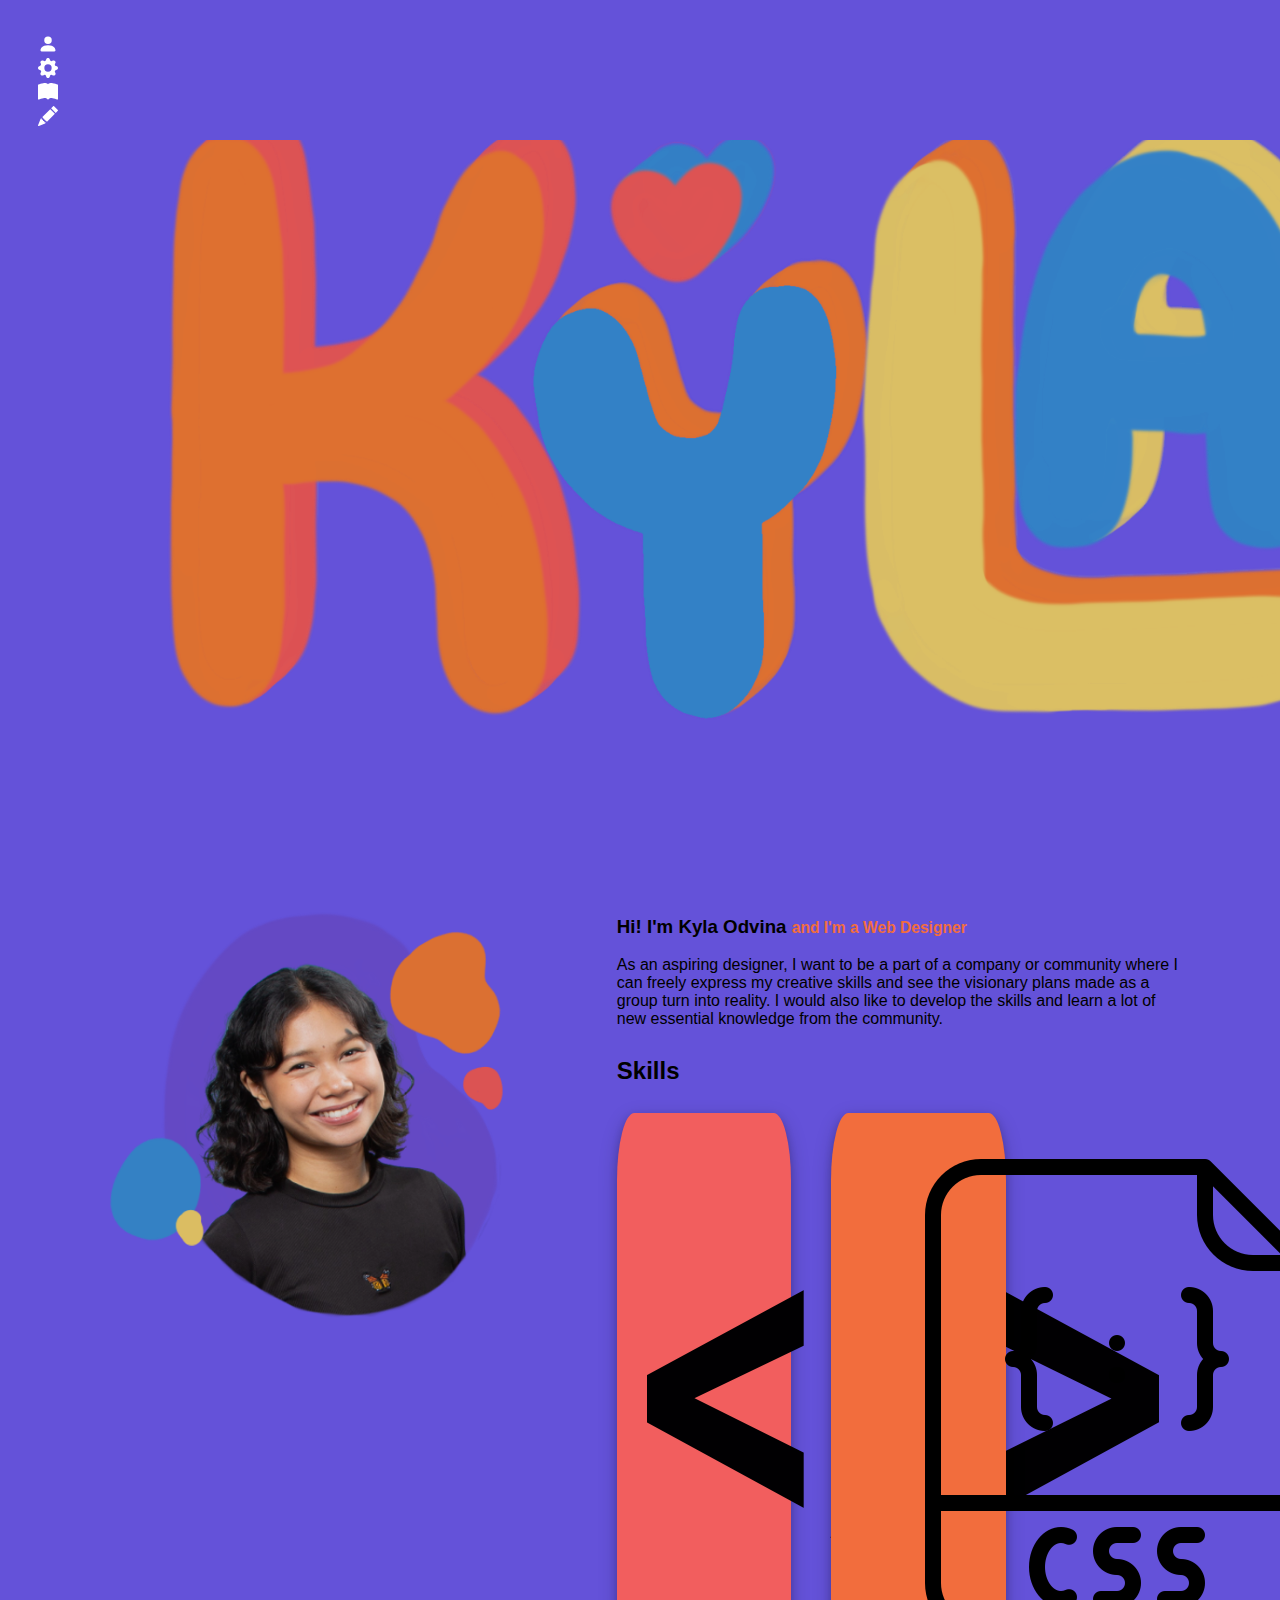
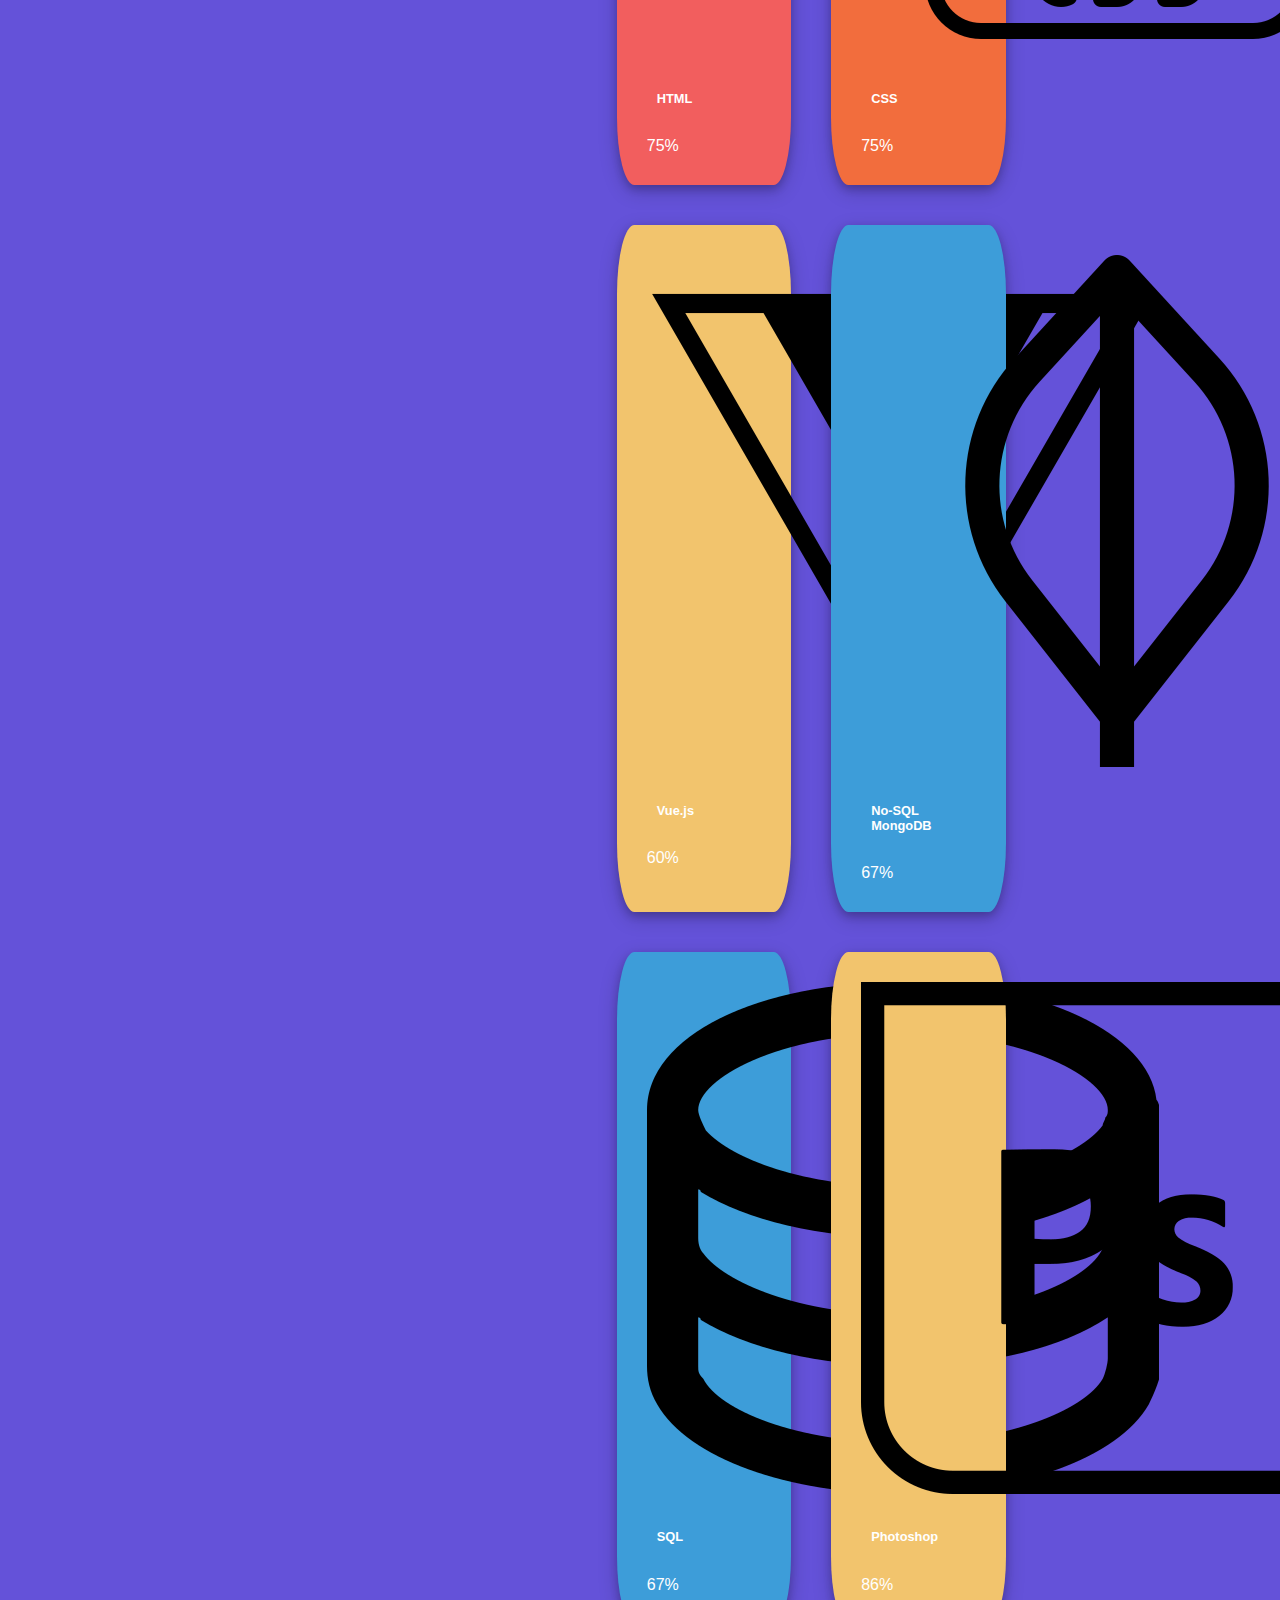
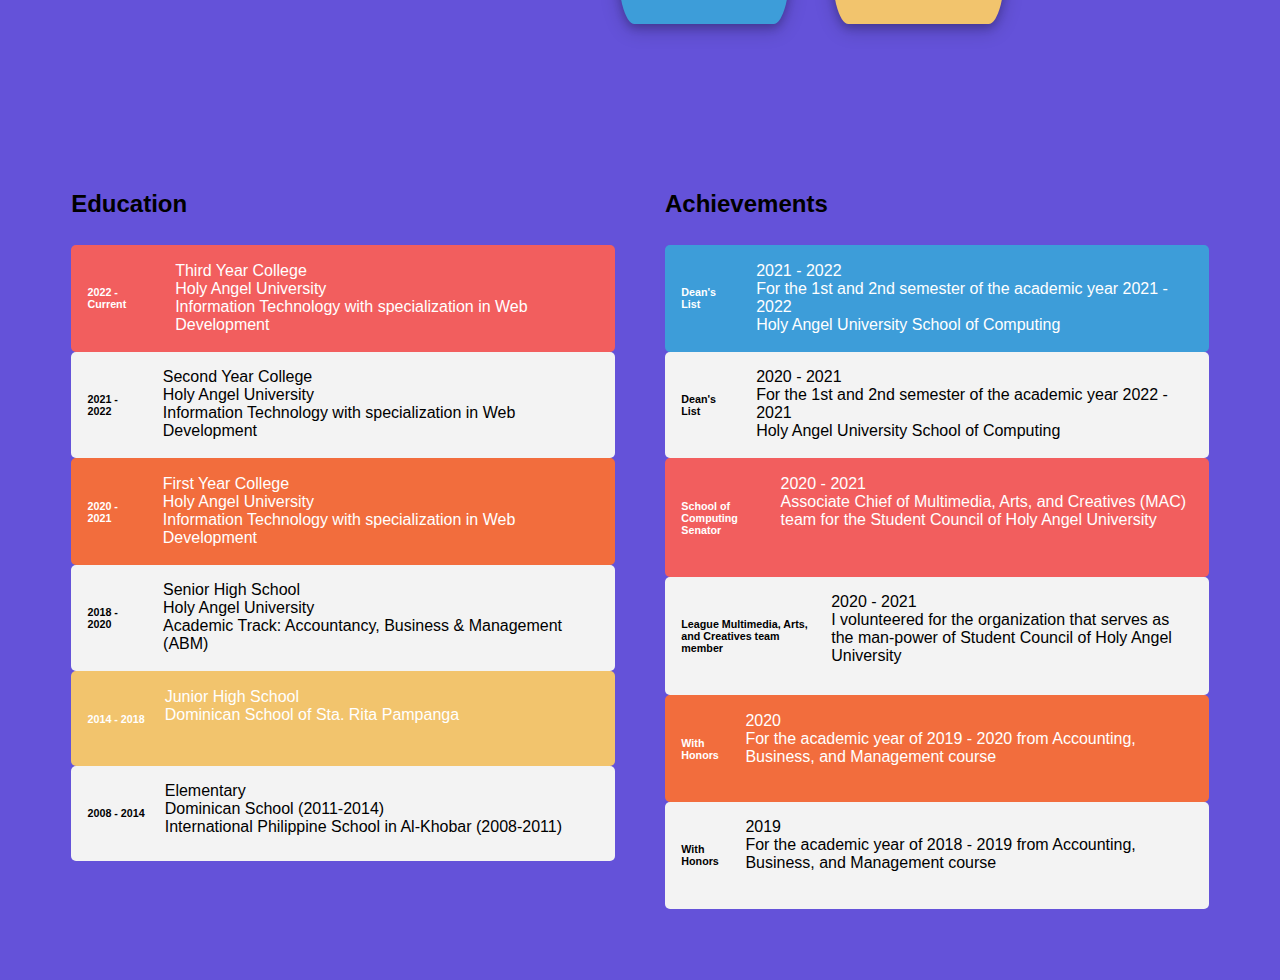
<file: index.html>
<!doctype html>
<html lang="en">

<head>
    <meta charset="utf-8">
    <title>Kyla</title>
    <!-- <base href="/">
    <meta name="viewport" content="width=device-width, initial-scale=1"> -->
    <link rel="stylesheet" href="projectcss.css">
    <link href="https://cdn.jsdelivr.net/npm/bootstrap@5.3.0-alpha1/dist/css/bootstrap.min.css" rel="stylesheet"
        integrity="sha384-GLhlTQ8iRABdZLl6O3oVMWSktQOp6b7In1Zl3/Jr59b6EGGoI1aFkw7cmDA6j6gD" crossorigin="anonymous">
</head>

<body>
    <ul class="nav justify-content-center">
        <li class="nav-item">
            <a class="nav-link active" aria-current="page" href="#aboutme"><svg xmlns="http://www.w3.org/2000/svg"
                    width="20" height="20" fill="currentColor" class="bi bi-person-fill" viewBox="0 0 16 16">
                    <path d="M3 14s-1 0-1-1 1-4 6-4 6 3 6 4-1 1-1 1H3Zm5-6a3 3 0 1 0 0-6 3 3 0 0 0 0 6Z" />
                </svg></a>
        </li>
        <li class="nav-item">
            <a class="nav-link" href="#skills"><svg xmlns="http://www.w3.org/2000/svg" width="20" height="20"
                    fill="currentColor" class="bi bi-gear-fill" viewBox="0 0 16 16">
                    <path
                        d="M9.405 1.05c-.413-1.4-2.397-1.4-2.81 0l-.1.34a1.464 1.464 0 0 1-2.105.872l-.31-.17c-1.283-.698-2.686.705-1.987 1.987l.169.311c.446.82.023 1.841-.872 2.105l-.34.1c-1.4.413-1.4 2.397 0 2.81l.34.1a1.464 1.464 0 0 1 .872 2.105l-.17.31c-.698 1.283.705 2.686 1.987 1.987l.311-.169a1.464 1.464 0 0 1 2.105.872l.1.34c.413 1.4 2.397 1.4 2.81 0l.1-.34a1.464 1.464 0 0 1 2.105-.872l.31.17c1.283.698 2.686-.705 1.987-1.987l-.169-.311a1.464 1.464 0 0 1 .872-2.105l.34-.1c1.4-.413 1.4-2.397 0-2.81l-.34-.1a1.464 1.464 0 0 1-.872-2.105l.17-.31c.698-1.283-.705-2.686-1.987-1.987l-.311.169a1.464 1.464 0 0 1-2.105-.872l-.1-.34zM8 10.93a2.929 2.929 0 1 1 0-5.86 2.929 2.929 0 0 1 0 5.858z" />
                </svg></a>
        </li>
        <li class="nav-item">
            <a class="nav-link" href="#educ"><svg xmlns="http://www.w3.org/2000/svg" width="20" height="20"
                    fill="currentColor" class="bi bi-book-fill" viewBox="0 0 16 16">
                    <path
                        d="M8 1.783C7.015.936 5.587.81 4.287.94c-1.514.153-3.042.672-3.994 1.105A.5.5 0 0 0 0 2.5v11a.5.5 0 0 0 .707.455c.882-.4 2.303-.881 3.68-1.02 1.409-.142 2.59.087 3.223.877a.5.5 0 0 0 .78 0c.633-.79 1.814-1.019 3.222-.877 1.378.139 2.8.62 3.681 1.02A.5.5 0 0 0 16 13.5v-11a.5.5 0 0 0-.293-.455c-.952-.433-2.48-.952-3.994-1.105C10.413.809 8.985.936 8 1.783z" />
                </svg></a>
        </li>
        <li class="nav-item">
            <a class="nav-link" href="#achie"><svg xmlns="http://www.w3.org/2000/svg" width="20" height="20"
                    fill="currentColor" class="bi bi-pencil-fill" viewBox="0 0 16 16">
                    <path
                        d="M12.854.146a.5.5 0 0 0-.707 0L10.5 1.793 14.207 5.5l1.647-1.646a.5.5 0 0 0 0-.708l-3-3zm.646 6.061L9.793 2.5 3.293 9H3.5a.5.5 0 0 1 .5.5v.5h.5a.5.5 0 0 1 .5.5v.5h.5a.5.5 0 0 1 .5.5v.5h.5a.5.5 0 0 1 .5.5v.207l6.5-6.5zm-7.468 7.468A.5.5 0 0 1 6 13.5V13h-.5a.5.5 0 0 1-.5-.5V12h-.5a.5.5 0 0 1-.5-.5V11h-.5a.5.5 0 0 1-.5-.5V10h-.5a.499.499 0 0 1-.175-.032l-.179.178a.5.5 0 0 0-.11.168l-2 5a.5.5 0 0 0 .65.65l5-2a.5.5 0 0 0 .168-.11l.178-.178z" />
                </svg></a>
        </li>
    </ul>

    <div class="bckgrnd">
        <img src="kyla.png" id="kyla" class="img-fluid" alt="profilepic">
    </div>

    <div class="container aboutme">
        <div id="item-1">
            <img src="mypic.png" id="mypic" class="img-fluid" alt="Picture of Kyla Odvina">
        </div>
        <div id="item-2">
            <h3 id="aboutme">
                Hi! I'm Kyla Odvina
                <small>and I'm a Web Designer</small>
            </h3>
            <p> As an aspiring designer, I want to be a part of a company or community where I can freely express my
                creative skills and see the visionary plans made as a group turn into reality. I would also like to
                develop the skills and learn a lot of new essential knowledge from the community.</p>
            <h2 id="skills">Skills</h2>
            <div class="grid text-center">
                <div class="g-col-4 red-color">
                    <img src="html.png" class="card-img-top" alt="HTML">
                    <h5 class="card-title">HTML</h5>
                    <div class="progress" role="progressbar" aria-label="HTML" aria-valuenow="75" aria-valuemin="0"
                        aria-valuemax="100">
                        <div class="progress-bar" style="width: 75%">75%</div>
                    </div>
                </div>
                <div class="g-col-4 orange-color">
                    <img src="css.png" class="card-img-top" alt="CSS">
                    <h5 class="card-title">CSS</h5>
                    <div class="progress" role="progressbar" aria-label="CSS" aria-valuenow="75" aria-valuemin="0"
                        aria-valuemax="100">
                        <div class="progress-bar" style="width: 75%">75%</div>
                    </div>
                </div>
                <div class="g-col-4 yellow-color">
                    <img src="vue_js.png" class="card-img-top" alt="VUE.JS">
                    <h5 class="card-title">Vue.js</h5>
                    <div class="progress" role="progressbar" aria-label="VUE.JS" aria-valuenow="60" aria-valuemin="0"
                        aria-valuemax="100">
                        <div class="progress-bar" style="width: 60%">60%</div>
                    </div>
                </div>
                <div class="g-col-4 blue-color">
                    <img src="mongodb.png" class="card-img-top" alt="MONGODB">
                    <h5 class="card-title">No-SQL MongoDB</h5>
                    <div class="progress" role="progressbar" aria-label="MONGODB" aria-valuenow="67" aria-valuemin="0"
                        aria-valuemax="100">
                        <div class="progress-bar" style="width: 67%">67%</div>
                    </div>
                </div>
                <div class="g-col-4 blue-color">
                    <img src="sql.png" class="card-img-top" alt="SQL">
                    <h5 class="card-title">SQL</h5>
                    <div class="progress" role="progressbar" aria-label="SQL" aria-valuenow="67" aria-valuemin="0"
                        aria-valuemax="100">
                        <div class="progress-bar" style="width: 67%">67%</div>
                    </div>
                </div>
                <div class="g-col-4 yellow-color">
                    <img src="ps.png" class="card-img-top" alt="SQL">
                    <h5 class="card-title">Photoshop</h5>
                    <div class="progress" role="progressbar" aria-label="SQL" aria-valuenow="86" aria-valuemin="0"
                        aria-valuemax="100">
                        <div class="progress-bar" style="width: 86%">86%</div>
                    </div>
                </div>
            </div>
        </div>
    </div>

    <div class="container">
        <div id="item-3" class="container-2">
            <h2 id="educ" class="educach">Education</h2>
            <div id="border" class="container-3 bcolor-red bckgrndcolor">
                <div>
                    <h6>2022 - Current</h6>
                </div>
                <div>
                    <li>Third Year College</li>
                    <li>Holy Angel University</li>
                    <li>Information Technology with specialization in Web Development</li>
                </div>
            </div>
            <div class="container-3 bckgrndcolor">
                <div>
                    <h6>2021 - 2022</h6>
                </div>
                <div>
                    <li>Second Year College</li>
                    <li>Holy Angel University</li>
                    <li>Information Technology with specialization in Web Development</li>
                </div>
            </div>
            <div id="border" class="container-3 bcolor-orange bckgrndcolor">
                <div>
                    <h6>2020 - 2021</h6>
                </div>
                <div>
                    <li>First Year College</li>
                    <li>Holy Angel University</li>
                    <li>Information Technology with specialization in Web Development</li>
                </div>
            </div>
            <div class="container-3 bckgrndcolor">
                <div>
                    <h6>2018 - 2020</h6>
                </div>
                <div>
                    <li>Senior High School</li>
                    <li>Holy Angel University</li>
                    <li></li>Academic Track: Accountancy, Business & Management (ABM)</li>
                </div>
            </div>
            <div id="border" class="container-3 bcolor-yellow bckgrndcolor">
                <div>
                    <h6>2014 - 2018</h6>
                </div>
                <div>
                    <li>Junior High School</li>
                    <li>Dominican School of Sta. Rita Pampanga</li>
                </div>
            </div>
            <div class="container-3 bckgrndcolor">
                <div>
                    <h6>2008 - 2014</h6>
                </div>
                <div>
                    <li>Elementary</li>
                    <li>Dominican School (2011-2014)</li>
                    <li>International Philippine School in Al-Khobar (2008-2011)</li>
                </div>
            </div>
        </div>
        <div id="item-4" class="container-2">
            <h2 id="achie" class="educach">Achievements</h2>
            <div id="item-3" class="container-2">
                <div id="border" class="container-3 bcolor-blue bckgrndcolor">
                    <div>
                        <h6>Dean's List</h6>
                    </div>
                    <div>
                        <li>2021 - 2022</li>
                        <li>For the 1st and 2nd semester of the academic year 2021 - 2022</li>
                        <li>Holy Angel University School of Computing</li>
                    </div>
                </div>
                <div class="container-3 bckgrndcolor">
                    <div>
                        <h6>Dean's List</h6>
                    </div>
                    <div>
                        <li>2020 - 2021</li>
                        <li>For the 1st and 2nd semester of the academic year 2022 - 2021</li>
                        <li>Holy Angel University School of Computing</li>
                    </div>
                </div>
                <div id="border" class="container-3 bcolor-red bckgrndcolor">
                    <div>
                        <h6>School of Computing Senator</h6>
                    </div>
                    <div>
                        <li>2020 - 2021</li>
                        <li>Associate Chief of Multimedia, Arts, and Creatives (MAC) team for the Student Council of
                            Holy
                            Angel University</li>
                    </div>
                </div>
                <div class="container-3 bckgrndcolor">
                    <div>
                        <h6>League Multimedia, Arts, and Creatives team member</h6>
                    </div>
                    <div>
                        <li>2020 - 2021</li>
                        <li>I volunteered for the organization that serves as the man-power of Student Council of
                            Holy
                            Angel
                            University</li>
                    </div>
                </div>
                <div id="border" class="container-3 bcolor-orange bckgrndcolor">
                    <div>
                        <h6>With Honors</h6>
                    </div>
                    <div>
                        <li>2020</li>
                        <li>For the academic year of 2019 - 2020 from Accounting, Business, and Management course
                        </li>
                    </div>
                </div>
                <div class="container-3 bckgrndcolor">
                    <div>
                        <h6>With Honors</h6>
                    </div>
                    <div>
                        <li>2019</li>
                        <li>For the academic year of 2018 - 2019 from Accounting, Business, and Management course
                        </li>
                    </div>
                </div>
            </div>
        </div>

        <!-- <div class="cotainer">
            <div class="card" style="width: 18rem;">
                <img src="..." class="card-img-top" alt="...">
                <div class="card-body">
                    <h5 class="card-title">Card title</h5>
                    <p class="card-text">Some quick example text to build on the card title and make up the bulk of the
                        card's
                        content.</p>
                    <a href="#" class="btn btn-primary">Go somewhere</a>
                </div>
            </div>
        </div> -->
</body>

</html>
</file>
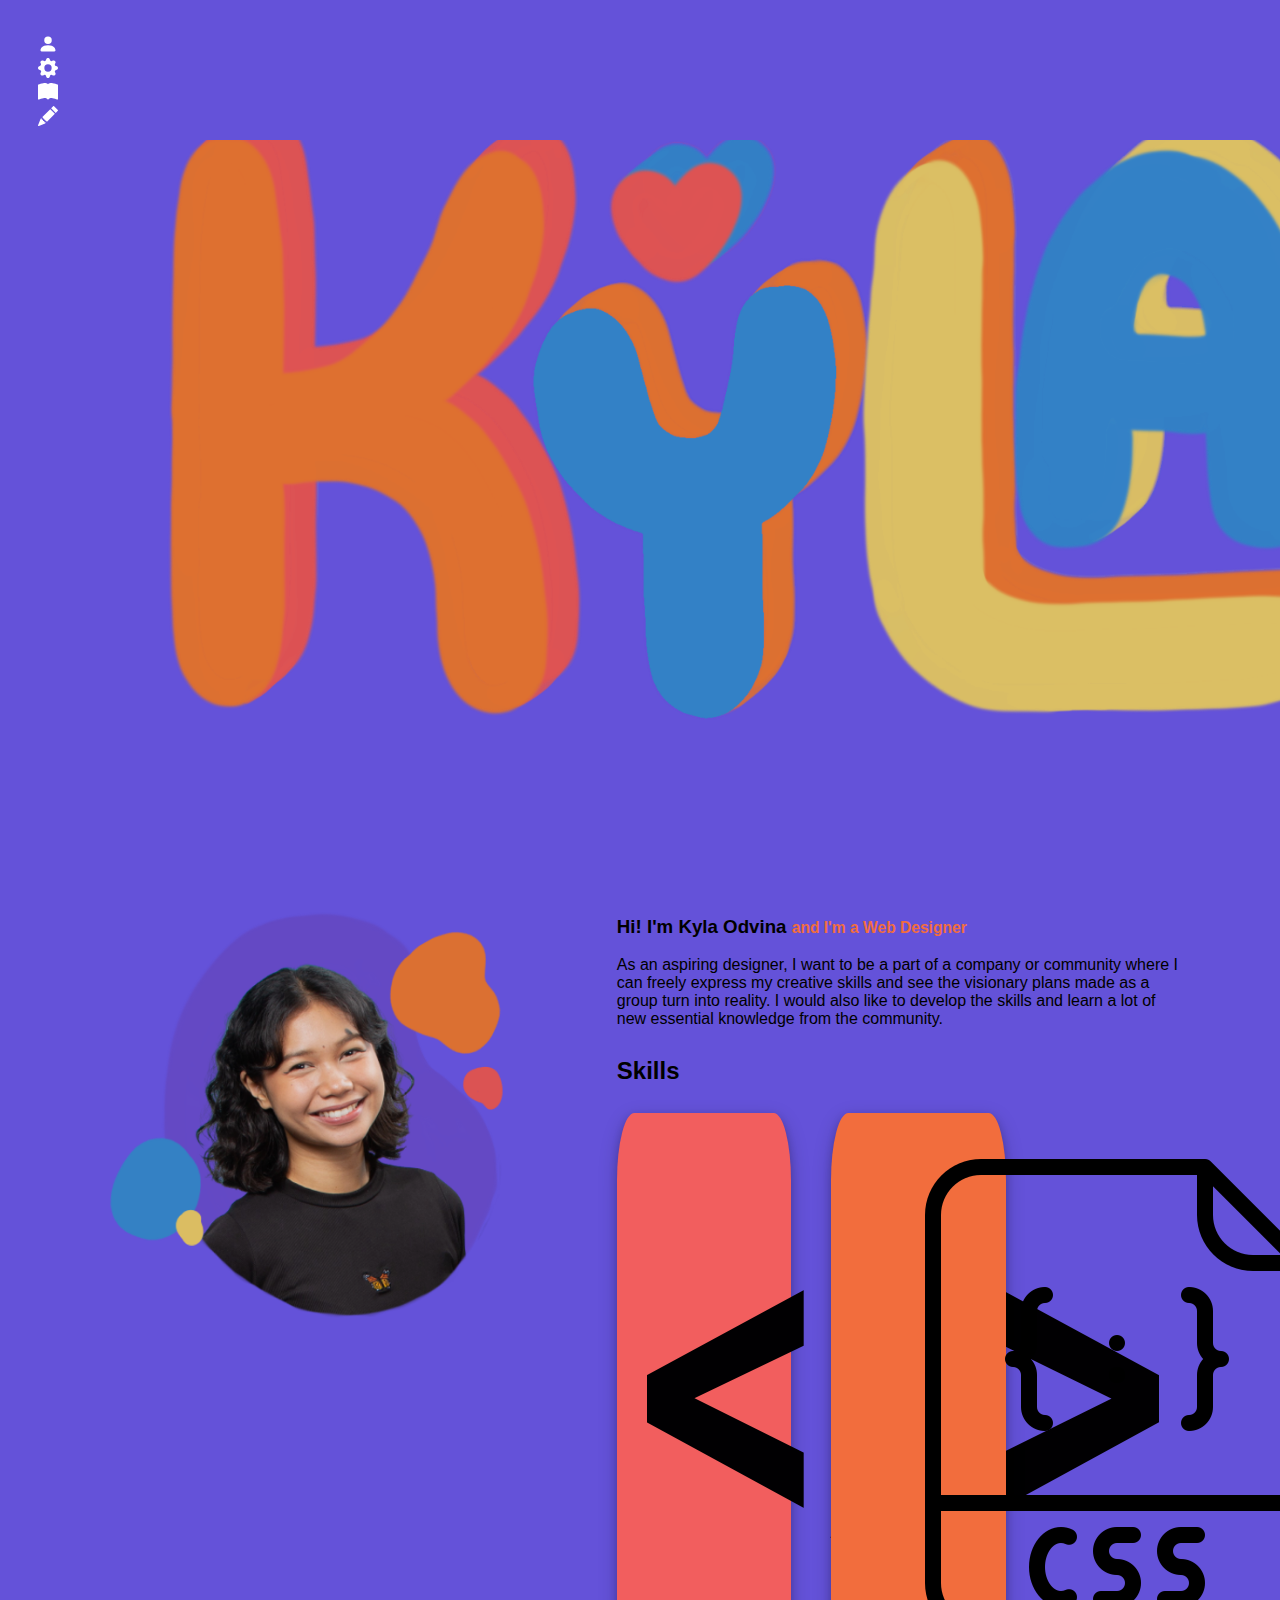
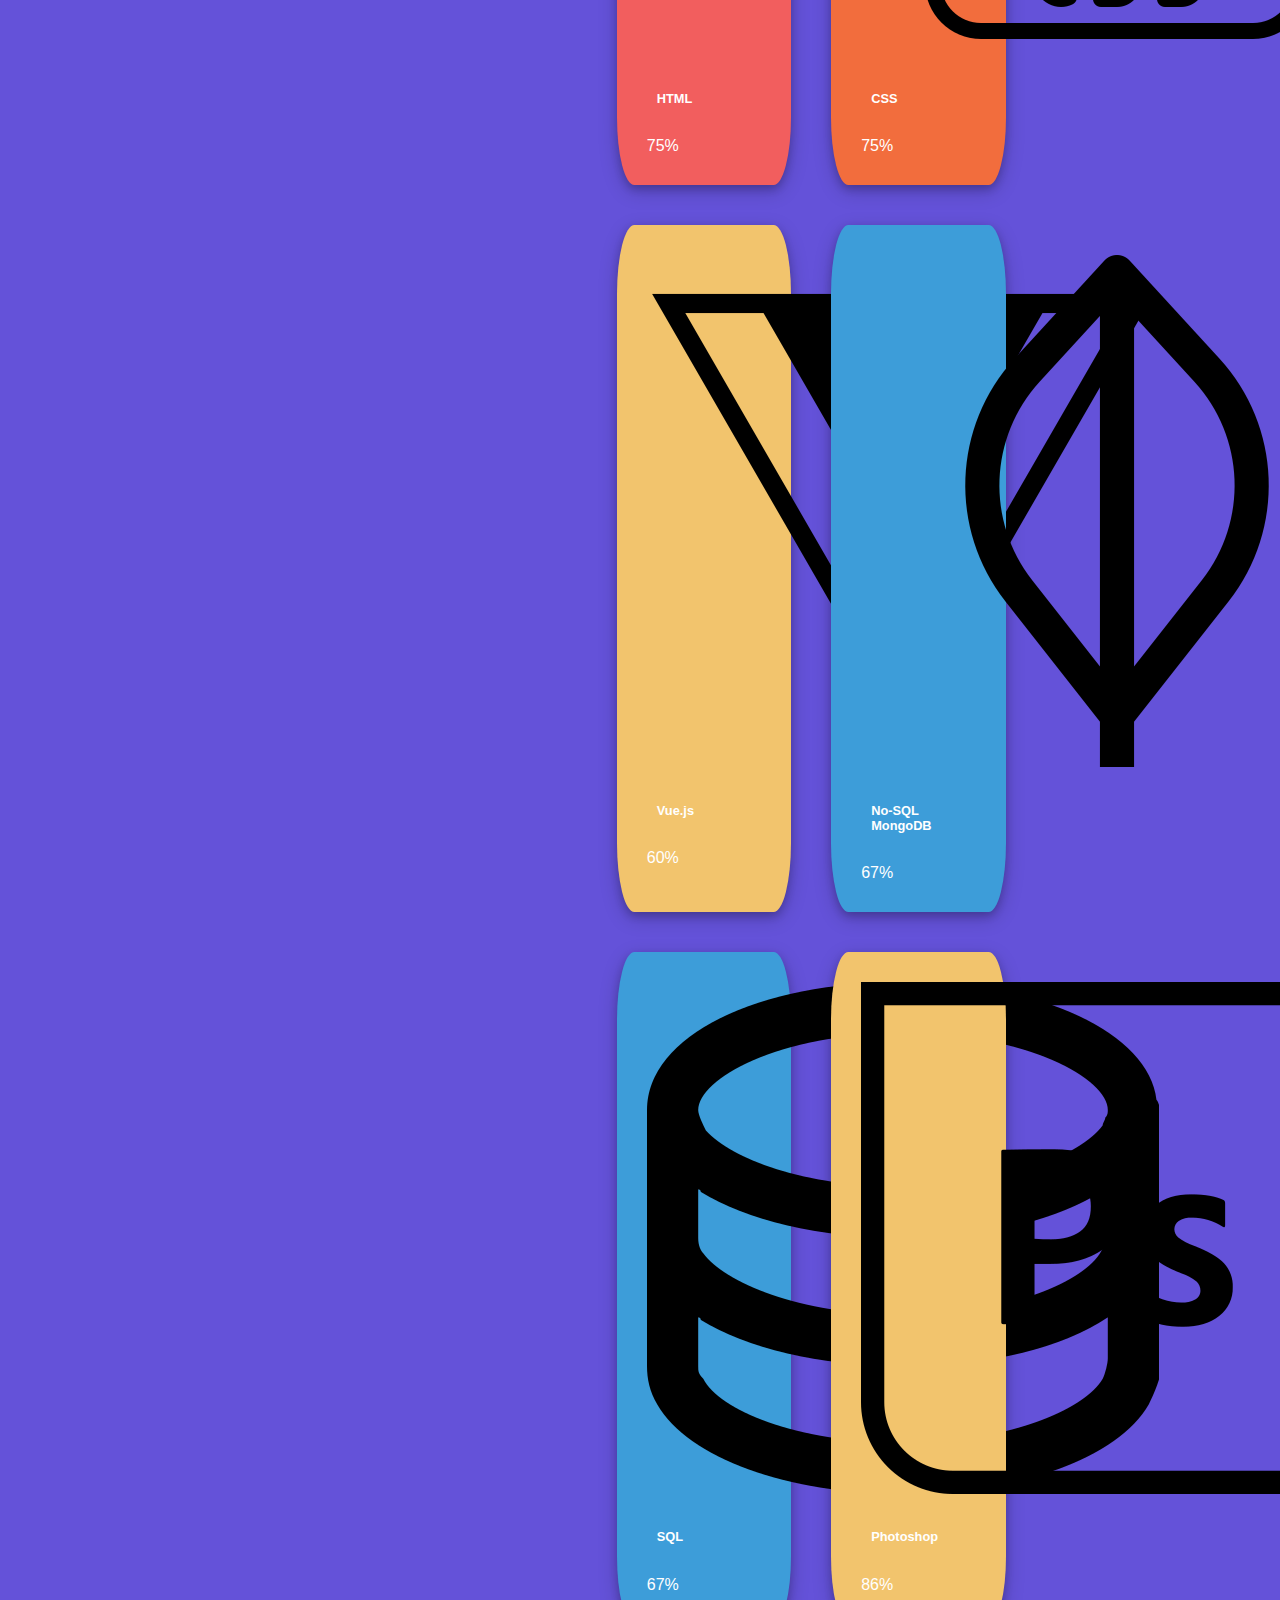
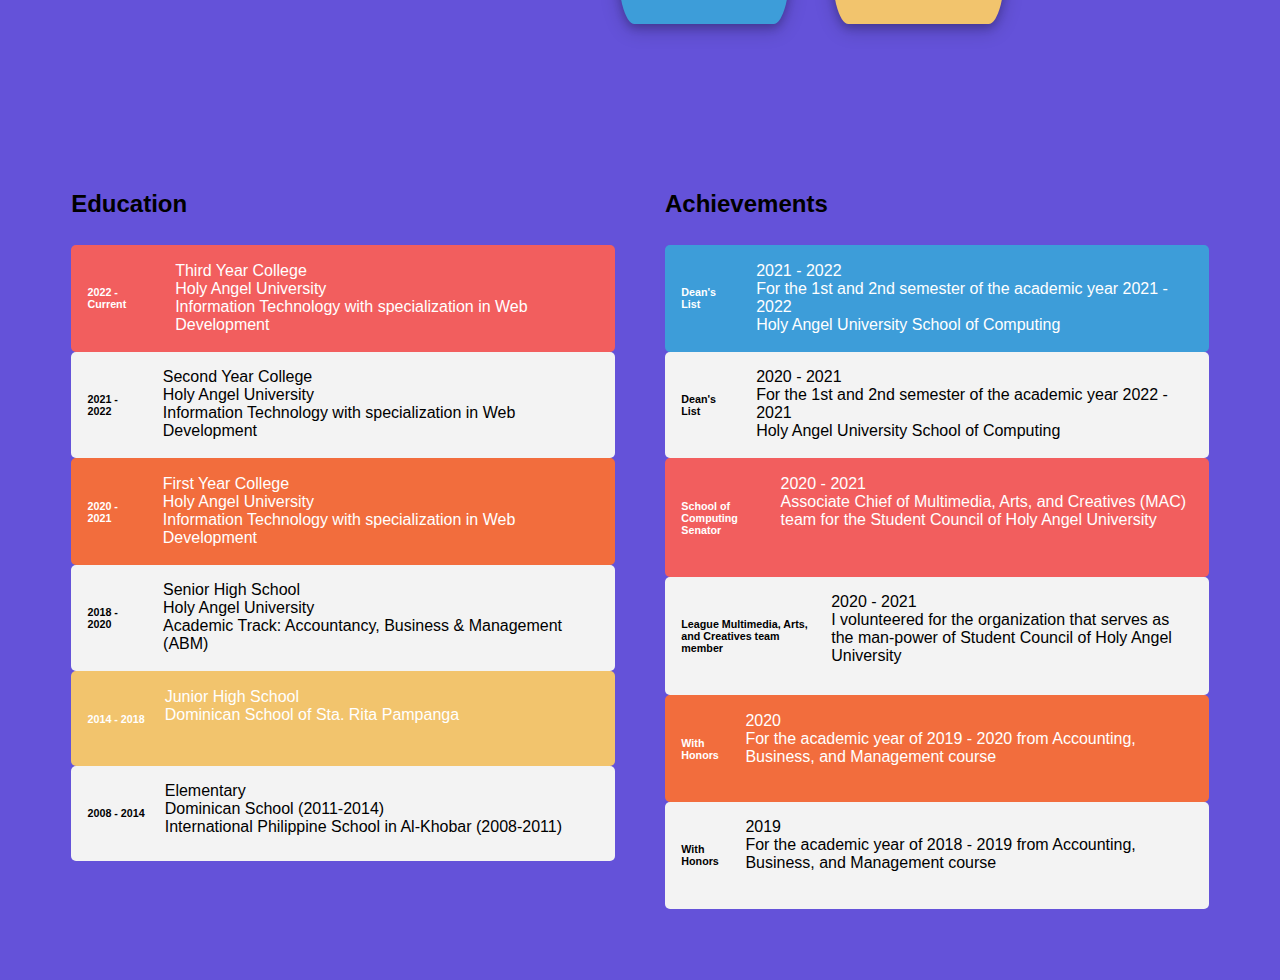
<file: kylaproject.html>
<!doctype html>
<html lang="en">

<head>
    <meta charset="utf-8">
    <title>Kyla</title>
    <!-- <base href="/">
    <meta name="viewport" content="width=device-width, initial-scale=1"> -->
    <link rel="stylesheet" href="projectcss.css">
    <link href="https://cdn.jsdelivr.net/npm/bootstrap@5.3.0-alpha1/dist/css/bootstrap.min.css" rel="stylesheet"
        integrity="sha384-GLhlTQ8iRABdZLl6O3oVMWSktQOp6b7In1Zl3/Jr59b6EGGoI1aFkw7cmDA6j6gD" crossorigin="anonymous">
</head>

<body>
    <ul class="nav justify-content-center">
        <li class="nav-item">
            <a class="nav-link active" aria-current="page" href="#aboutme"><svg xmlns="http://www.w3.org/2000/svg"
                    width="20" height="20" fill="currentColor" class="bi bi-person-fill" viewBox="0 0 16 16">
                    <path d="M3 14s-1 0-1-1 1-4 6-4 6 3 6 4-1 1-1 1H3Zm5-6a3 3 0 1 0 0-6 3 3 0 0 0 0 6Z" />
                </svg></a>
        </li>
        <li class="nav-item">
            <a class="nav-link" href="#skills"><svg xmlns="http://www.w3.org/2000/svg" width="20" height="20"
                    fill="currentColor" class="bi bi-gear-fill" viewBox="0 0 16 16">
                    <path
                        d="M9.405 1.05c-.413-1.4-2.397-1.4-2.81 0l-.1.34a1.464 1.464 0 0 1-2.105.872l-.31-.17c-1.283-.698-2.686.705-1.987 1.987l.169.311c.446.82.023 1.841-.872 2.105l-.34.1c-1.4.413-1.4 2.397 0 2.81l.34.1a1.464 1.464 0 0 1 .872 2.105l-.17.31c-.698 1.283.705 2.686 1.987 1.987l.311-.169a1.464 1.464 0 0 1 2.105.872l.1.34c.413 1.4 2.397 1.4 2.81 0l.1-.34a1.464 1.464 0 0 1 2.105-.872l.31.17c1.283.698 2.686-.705 1.987-1.987l-.169-.311a1.464 1.464 0 0 1 .872-2.105l.34-.1c1.4-.413 1.4-2.397 0-2.81l-.34-.1a1.464 1.464 0 0 1-.872-2.105l.17-.31c.698-1.283-.705-2.686-1.987-1.987l-.311.169a1.464 1.464 0 0 1-2.105-.872l-.1-.34zM8 10.93a2.929 2.929 0 1 1 0-5.86 2.929 2.929 0 0 1 0 5.858z" />
                </svg></a>
        </li>
        <li class="nav-item">
            <a class="nav-link" href="#educ"><svg xmlns="http://www.w3.org/2000/svg" width="20" height="20"
                    fill="currentColor" class="bi bi-book-fill" viewBox="0 0 16 16">
                    <path
                        d="M8 1.783C7.015.936 5.587.81 4.287.94c-1.514.153-3.042.672-3.994 1.105A.5.5 0 0 0 0 2.5v11a.5.5 0 0 0 .707.455c.882-.4 2.303-.881 3.68-1.02 1.409-.142 2.59.087 3.223.877a.5.5 0 0 0 .78 0c.633-.79 1.814-1.019 3.222-.877 1.378.139 2.8.62 3.681 1.02A.5.5 0 0 0 16 13.5v-11a.5.5 0 0 0-.293-.455c-.952-.433-2.48-.952-3.994-1.105C10.413.809 8.985.936 8 1.783z" />
                </svg></a>
        </li>
        <li class="nav-item">
            <a class="nav-link" href="#achie"><svg xmlns="http://www.w3.org/2000/svg" width="20" height="20"
                    fill="currentColor" class="bi bi-pencil-fill" viewBox="0 0 16 16">
                    <path
                        d="M12.854.146a.5.5 0 0 0-.707 0L10.5 1.793 14.207 5.5l1.647-1.646a.5.5 0 0 0 0-.708l-3-3zm.646 6.061L9.793 2.5 3.293 9H3.5a.5.5 0 0 1 .5.5v.5h.5a.5.5 0 0 1 .5.5v.5h.5a.5.5 0 0 1 .5.5v.5h.5a.5.5 0 0 1 .5.5v.207l6.5-6.5zm-7.468 7.468A.5.5 0 0 1 6 13.5V13h-.5a.5.5 0 0 1-.5-.5V12h-.5a.5.5 0 0 1-.5-.5V11h-.5a.5.5 0 0 1-.5-.5V10h-.5a.499.499 0 0 1-.175-.032l-.179.178a.5.5 0 0 0-.11.168l-2 5a.5.5 0 0 0 .65.65l5-2a.5.5 0 0 0 .168-.11l.178-.178z" />
                </svg></a>
        </li>
    </ul>

    <div class="bckgrnd">
        <img src="kyla.png" id="kyla" class="img-fluid" alt="profilepic">
    </div>

    <div class="container aboutme">
        <div id="item-1">
            <img src="mypic.png" id="mypic" class="img-fluid" alt="Picture of Kyla Odvina">
        </div>
        <div id="item-2">
            <h3 id="aboutme">
                Hi! I'm Kyla Odvina
                <small>and I'm a Web Designer</small>
            </h3>
            <p> As an aspiring designer, I want to be a part of a company or community where I can freely express my
                creative skills and see the visionary plans made as a group turn into reality. I would also like to
                develop the skills and learn a lot of new essential knowledge from the community.</p>
            <h2 id="skills">Skills</h2>
            <div class="grid text-center">
                <div class="g-col-4 red-color">
                    <img src="html.png" class="card-img-top" alt="HTML">
                    <h5 class="card-title">HTML</h5>
                    <div class="progress" role="progressbar" aria-label="HTML" aria-valuenow="75" aria-valuemin="0"
                        aria-valuemax="100">
                        <div class="progress-bar" style="width: 75%">75%</div>
                    </div>
                </div>
                <div class="g-col-4 orange-color">
                    <img src="css.png" class="card-img-top" alt="CSS">
                    <h5 class="card-title">CSS</h5>
                    <div class="progress" role="progressbar" aria-label="CSS" aria-valuenow="75" aria-valuemin="0"
                        aria-valuemax="100">
                        <div class="progress-bar" style="width: 75%">75%</div>
                    </div>
                </div>
                <div class="g-col-4 yellow-color">
                    <img src="vue_js.png" class="card-img-top" alt="VUE.JS">
                    <h5 class="card-title">Vue.js</h5>
                    <div class="progress" role="progressbar" aria-label="VUE.JS" aria-valuenow="60" aria-valuemin="0"
                        aria-valuemax="100">
                        <div class="progress-bar" style="width: 60%">60%</div>
                    </div>
                </div>
                <div class="g-col-4 blue-color">
                    <img src="mongodb.png" class="card-img-top" alt="MONGODB">
                    <h5 class="card-title">No-SQL MongoDB</h5>
                    <div class="progress" role="progressbar" aria-label="MONGODB" aria-valuenow="67" aria-valuemin="0"
                        aria-valuemax="100">
                        <div class="progress-bar" style="width: 67%">67%</div>
                    </div>
                </div>
                <div class="g-col-4 blue-color">
                    <img src="sql.png" class="card-img-top" alt="SQL">
                    <h5 class="card-title">SQL</h5>
                    <div class="progress" role="progressbar" aria-label="SQL" aria-valuenow="67" aria-valuemin="0"
                        aria-valuemax="100">
                        <div class="progress-bar" style="width: 67%">67%</div>
                    </div>
                </div>
                <div class="g-col-4 yellow-color">
                    <img src="ps.png" class="card-img-top" alt="SQL">
                    <h5 class="card-title">Photoshop</h5>
                    <div class="progress" role="progressbar" aria-label="SQL" aria-valuenow="86" aria-valuemin="0"
                        aria-valuemax="100">
                        <div class="progress-bar" style="width: 86%">86%</div>
                    </div>
                </div>
            </div>
        </div>
    </div>

    <div class="container">
        <div id="item-3" class="container-2">
            <h2 id="educ" class="educach">Education</h2>
            <div id="border" class="container-3 bcolor-red bckgrndcolor">
                <div>
                    <h6>2022 - Current</h6>
                </div>
                <div>
                    <li>Third Year College</li>
                    <li>Holy Angel University</li>
                    <li>Information Technology with specialization in Web Development</li>
                </div>
            </div>
            <div class="container-3 bckgrndcolor">
                <div>
                    <h6>2021 - 2022</h6>
                </div>
                <div>
                    <li>Second Year College</li>
                    <li>Holy Angel University</li>
                    <li>Information Technology with specialization in Web Development</li>
                </div>
            </div>
            <div id="border" class="container-3 bcolor-orange bckgrndcolor">
                <div>
                    <h6>2020 - 2021</h6>
                </div>
                <div>
                    <li>First Year College</li>
                    <li>Holy Angel University</li>
                    <li>Information Technology with specialization in Web Development</li>
                </div>
            </div>
            <div class="container-3 bckgrndcolor">
                <div>
                    <h6>2018 - 2020</h6>
                </div>
                <div>
                    <li>Senior High School</li>
                    <li>Holy Angel University</li>
                    <li></li>Academic Track: Accountancy, Business & Management (ABM)</li>
                </div>
            </div>
            <div id="border" class="container-3 bcolor-yellow bckgrndcolor">
                <div>
                    <h6>2014 - 2018</h6>
                </div>
                <div>
                    <li>Junior High School</li>
                    <li>Dominican School of Sta. Rita Pampanga</li>
                </div>
            </div>
            <div class="container-3 bckgrndcolor">
                <div>
                    <h6>2008 - 2014</h6>
                </div>
                <div>
                    <li>Elementary</li>
                    <li>Dominican School (2011-2014)</li>
                    <li>International Philippine School in Al-Khobar (2008-2011)</li>
                </div>
            </div>
        </div>
        <div id="item-4" class="container-2">
            <h2 id="achie" class="educach">Achievements</h2>
            <div id="item-3" class="container-2">
                <div id="border" class="container-3 bcolor-blue bckgrndcolor">
                    <div>
                        <h6>Dean's List</h6>
                    </div>
                    <div>
                        <li>2021 - 2022</li>
                        <li>For the 1st and 2nd semester of the academic year 2021 - 2022</li>
                        <li>Holy Angel University School of Computing</li>
                    </div>
                </div>
                <div class="container-3 bckgrndcolor">
                    <div>
                        <h6>Dean's List</h6>
                    </div>
                    <div>
                        <li>2020 - 2021</li>
                        <li>For the 1st and 2nd semester of the academic year 2022 - 2021</li>
                        <li>Holy Angel University School of Computing</li>
                    </div>
                </div>
                <div id="border" class="container-3 bcolor-red bckgrndcolor">
                    <div>
                        <h6>School of Computing Senator</h6>
                    </div>
                    <div>
                        <li>2020 - 2021</li>
                        <li>Associate Chief of Multimedia, Arts, and Creatives (MAC) team for the Student Council of
                            Holy
                            Angel University</li>
                    </div>
                </div>
                <div class="container-3 bckgrndcolor">
                    <div>
                        <h6>League Multimedia, Arts, and Creatives team member</h6>
                    </div>
                    <div>
                        <li>2020 - 2021</li>
                        <li>I volunteered for the organization that serves as the man-power of Student Council of
                            Holy
                            Angel
                            University</li>
                    </div>
                </div>
                <div id="border" class="container-3 bcolor-orange bckgrndcolor">
                    <div>
                        <h6>With Honors</h6>
                    </div>
                    <div>
                        <li>2020</li>
                        <li>For the academic year of 2019 - 2020 from Accounting, Business, and Management course
                        </li>
                    </div>
                </div>
                <div class="container-3 bckgrndcolor">
                    <div>
                        <h6>With Honors</h6>
                    </div>
                    <div>
                        <li>2019</li>
                        <li>For the academic year of 2018 - 2019 from Accounting, Business, and Management course
                        </li>
                    </div>
                </div>
            </div>
        </div>

        <!-- <div class="cotainer">
            <div class="card" style="width: 18rem;">
                <img src="..." class="card-img-top" alt="...">
                <div class="card-body">
                    <h5 class="card-title">Card title</h5>
                    <p class="card-text">Some quick example text to build on the card title and make up the bulk of the
                        card's
                        content.</p>
                    <a href="#" class="btn btn-primary">Go somewhere</a>
                </div>
            </div>
        </div> -->
</body>

</html>
</file>
<file: projectcss.css>
body {
    padding: 0px;
    background-color: #6452D9;
    font-family: 'Gill Sans', Verdana, Helvetica;
}

.bckgrnd {
    background-color: #6452D9;
    width: 100%;
    height: 90%;
}

.nav {
    background-color: #6452D9;
    padding: 10px;
    position: fixed;
    width: 100%;
}

.bi {
    color: #ffff;
    width: 60px;
}

.bi:active {
    color: #F26D3D;
}

.bi:hover {
    color: #c8c8c8;
}

#kyla {
    display: block;
    margin-left: auto;
    margin-right: auto;
    width: 100%;
    padding: 5% 10%;
}

#mypic {
    width: 100%;
    margin: auto;
    display: flex;
    justify-content: center;
    align-items: center;
}

small {
    color: #F26D3D;
}

.container {
    display: flex;
    justify-content: space-evenly;
    padding: 5%;
    gap: 50px;
}

.container-2 {
    flex-direction: column;
    justify-content: space-evenly;
    flex-basis: 50%;
}

.container-3 {
    display: flex;
    gap: 20px;
    padding: 3%;
    justify-content: left;
}

.bckgrndcolor {
    background-color: #f3f3f3;
    border-radius: 5px;
}

.bcolor-red {
    background-color: #F25E5E;
    color: #ffff;
}

.bcolor-orange {
    background-color: #F26D3D;
    color: #ffff;
}

.bcolor-yellow {
    background-color: #F2C46D;
    color: #ffff;
}

.bcolor-blue {
    background-color: #3D9DD9;
    color: #ffff;
}

li {
    list-style-type: none;
}

#item-1 {
    padding: 20px;
    flex-basis: 45%;
}

#item-2 {
    padding: 20px;
    flex-basis: 55%;
}

#skills {
    margin-top: 5%;
    margin-bottom: 5%;
    text-align: left;
}

.educach {
    margin-bottom: 5%;
    text-align: left;
}

.grid {
    display: flex;
    justify-content: flex-start;
    flex-wrap: wrap;
    align-content: space-evenly;
    gap: 40px;
}

.g-col-4 {
    color: #ffff;
    padding: 30px;
    box-shadow: 0 4px 8px 0 rgba(0, 0, 0, 0.2), 0 6px 20px 0 rgba(0, 0, 0, 0.19);
    align-items: center;
    border-radius: 10%;
    width: 20%;
}

.card-title {
    font-size: 80%;
}

.red-color {
    background-color: #F25E5E;
}

.orange-color {
    background-color: #F26D3D;
}

.yellow-color {
    background-color: #F2C46D;
}

.blue-color {
    background-color: #3D9DD9;
}

.card-title {
    padding: 10px;
}
</file>
